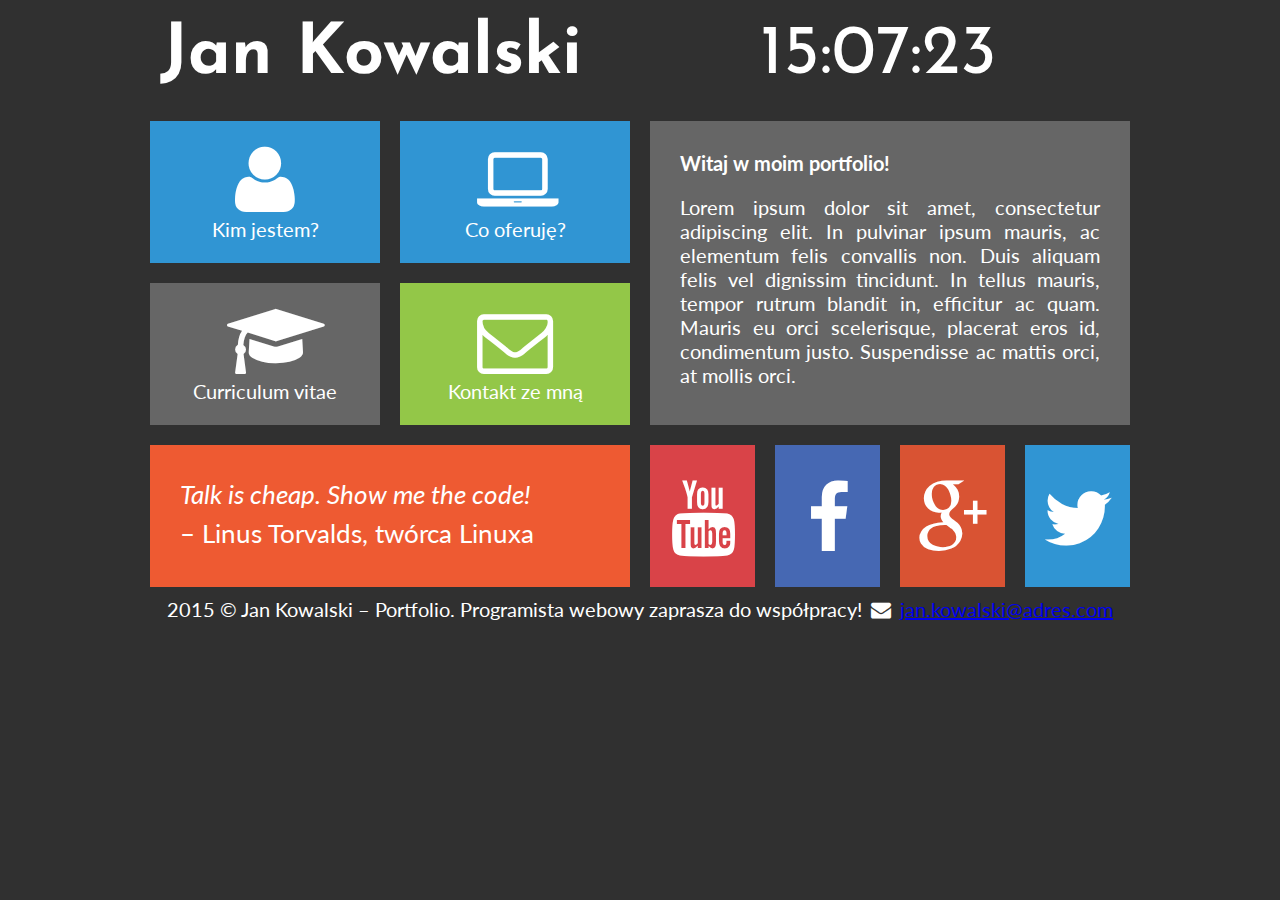
<file: index.html>
<!DOCTYPE HTML>
	<html lang="pl">
		<head>
			<meta charset="UTF-8">
			<meta name="viewport" content="width=device-width,initial-scale=1.0">

			<title>Jan Kowalski</title>

			<meta name="description" content="Stworzę dla Ciebie wyjątkową stronę www! Zatrudnij programistę webowego: PHP, JavaScript, HTML, CSS, MySQL, WordPress, Joomla, Drupal.">
			<meta name="keywords" content="zamów, stronę, tworzenie, www, programista, portfolio, php, javascript, html, css, WordPress, Joomla, Drupal">

			<link rel="stylesheet" href="css/style.css">
			<link rel="stylesheet" href="css/fontello.css">
			<link href="http://fonts.googleapis.com/css?family=Lato%7CJosefin+Sans&subset=latin,latin-ext" rel="stylesheet">
		</head>

		<body class="container">
			<header class="header clearfix">
				<h1 class="header__logo logo">
					<a href="/" class="logo__link">Jan Kowalski</a>
				</h1>
				<time id="timer" class="header__timer timer">12:00:00</time>
			</header>

			<div class="column">
				<nav>
					<h2 class="visuallyhidden">Nawigacja</h2>
					<ul class="nav clearfix">
						<li class="nav__item tile">
							<a href="kim-jestem" class="tile__link">
								<i class="tile__icon icon-user" aria-hidden="true"></i>
								Kim jestem?
							</a>
						</li>
						<li class="nav__item tile">
							<a href="oferta" class="tile__link">
								<i class="tile__icon icon-laptop" aria-hidden="true"></i>
								Co oferuję?
							</a>
						</li>

						<li class="nav__item tile tile_secondary">
							<a href="cv" class="tile__link">
								<i class="tile__icon icon-graduation-cap" aria-hidden="true"></i>
								Curriculum vitae
							</a>
						</li>
						<li class="nav__item tile tile_tertiary clearfix">
							<a href="kontakt" class="tile__link">
								<i class="tile__icon icon-mail" aria-hidden="true"></i>
								Kontakt ze mną
							</a>
						</li>
					</ul>
				</nav>

				<blockquote class="tile tile_full-width quote">
					<p class="quote__text">Talk is cheap. Show me the code!</p>
					<cite class="quote__source">Linus Torvalds, twórca Linuxa</cite>
				</blockquote>
			</div>

			<div class="column clearfix">
				<main class="main">
					<h2 class="main__title">Witaj w moim portfolio!</h2>
					<p>Lorem ipsum dolor sit amet, consectetur adipiscing elit. In pulvinar ipsum mauris, ac elementum felis convallis non. Duis aliquam felis vel dignissim tincidunt. In tellus mauris, tempor rutrum blandit in, efficitur ac quam. Mauris eu orci scelerisque, placerat eros id, condimentum justo. Suspendisse ac mattis orci, at mollis orci.</p>
				</main>

				<nav>
					<h2 class="visuallyhidden">Moja obecność w sieciach społecznościowych</h2>
					<ul class="nav clearfix">
						<li class="nav__item social social_youtube">
							<a href="http://youtube.com" class="social__link">
								<i class="social__icon icon-youtube" aria-hidden="true"></i>
								<span class="visuallyhidden">YouTube</span>
							</a>
						</li>
						<li class="nav__item social social_facebook">
							<a href="http://facebook.com" class="social__link">
								<i class="social__icon icon-facebook" aria-hidden="true"></i>
								<span class="visuallyhidden">Facebook</span>
							</a>
						</li>
						<li class="nav__item social social_gplus">
							<a href="http://plus.google.com" class="social__link">
								<i class="social__icon icon-gplus" aria-hidden="true"></i>
								<span class="visuallyhidden">Google+</span>
							</a>
						</li>
						<li class="nav__item social social_twitter">
							<a href="http://twitter.com" class="social__link">
								<i class="social__icon icon-twitter" aria-hidden="true"></i>
								<span class="visuallyhidden">Twitter</span>
							</a>
						</li>
					</ul>
				</nav>
			</div>

			<footer class="footer">2015 © Jan Kowalski – Portfolio. Programista webowy zaprasza do współpracy! <i class="icon-mail-alt" aria-hidden="true"></i> <span class="visuallyhidden">E-mail</span><a href="mailto:jan.kowalski@adres.com">jan.kowalski@adres.com</a></footer>

			<script src="js/timer.js"></script>
		</body>
	</html>
</file>
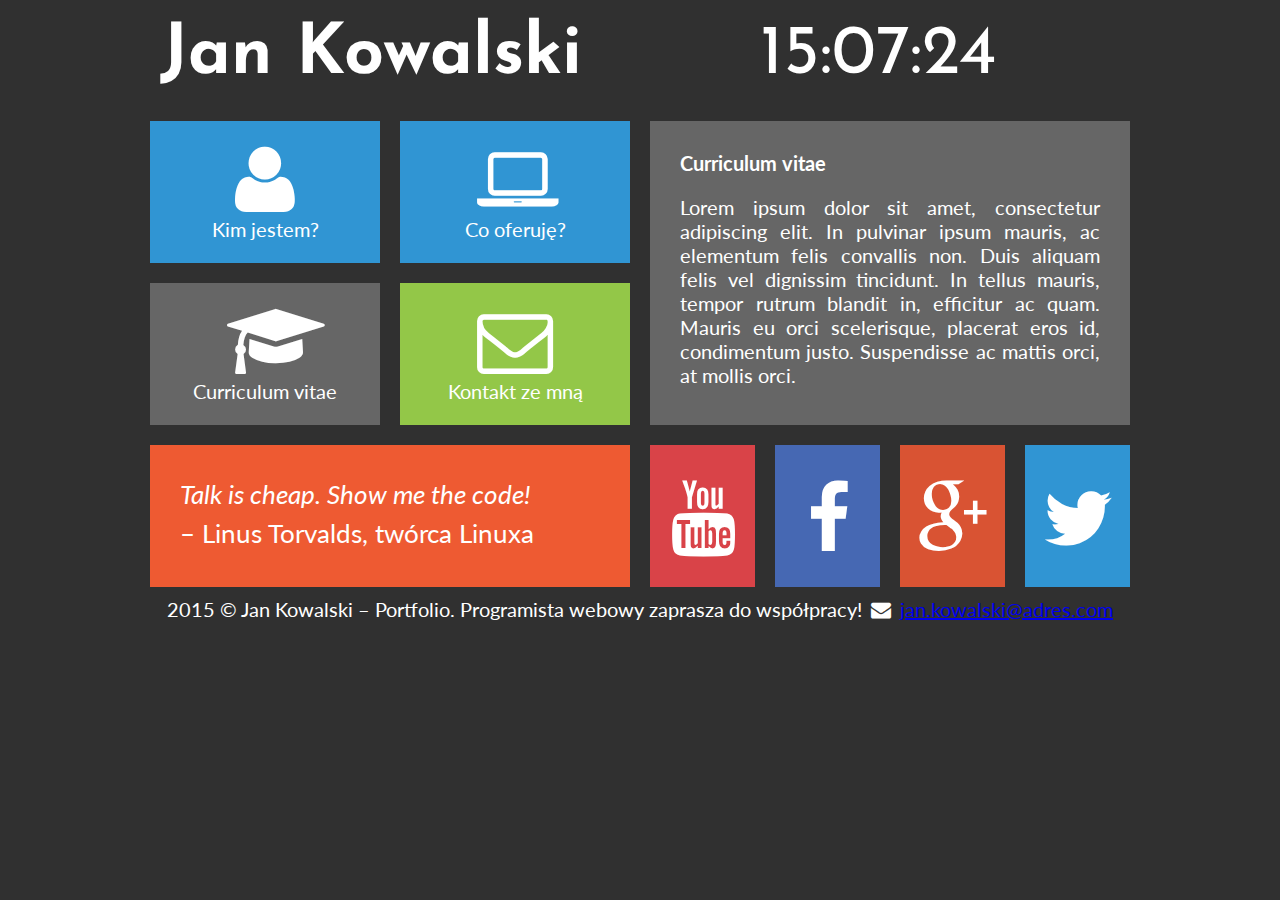
<file: cv.html>
<!DOCTYPE HTML>
	<html lang="pl">
		<head>
			<meta charset="UTF-8">
			<meta name="viewport" content="width=device-width,initial-scale=1.0">

			<title>CV Jana Kowalskiego</title>

			<meta name="description" content="Stworzę dla Ciebie wyjątkową stronę www! Zatrudnij programistę webowego: PHP, JavaScript, HTML, CSS, MySQL, WordPress, Joomla, Drupal.">
			<meta name="keywords" content="zamów, stronę, tworzenie, www, programista, portfolio, php, javascript, html, css, WordPress, Joomla, Drupal">

			<link rel="stylesheet" href="css/style.css">
			<link rel="stylesheet" href="css/fontello.css">
			<link href="http://fonts.googleapis.com/css?family=Lato%7CJosefin+Sans&subset=latin,latin-ext" rel="stylesheet">
		</head>

		<body class="container">
			<header class="header clearfix">
				<h1 class="header__logo logo">
					<a href="/" class="logo__link">Jan Kowalski</a>
				</h1>
				<time id="timer" class="header__timer timer">12:00:00</time>
			</header>

			<div class="column">
				<nav>
					<h2 class="visuallyhidden">Nawigacja</h2>
					<ul class="nav clearfix">
						<li class="nav__item tile">
							<a href="kim-jestem" class="tile__link">
								<i class="tile__icon icon-user" aria-hidden="true"></i>
								Kim jestem?
							</a>
						</li>
						<li class="nav__item tile">
							<a href="oferta" class="tile__link">
								<i class="tile__icon icon-laptop" aria-hidden="true"></i>
								Co oferuję?
							</a>
						</li>

						<li class="nav__item tile tile_secondary">
							<a href="cv" class="tile__link">
								<i class="tile__icon icon-graduation-cap" aria-hidden="true"></i>
								Curriculum vitae
							</a>
						</li>
						<li class="nav__item tile tile_tertiary clearfix">
							<a href="kontakt" class="tile__link">
								<i class="tile__icon icon-mail" aria-hidden="true"></i>
								Kontakt ze mną
							</a>
						</li>
					</ul>
				</nav>

				<blockquote class="tile tile_full-width quote">
					<p class="quote__text">Talk is cheap. Show me the code!</p>
					<cite class="quote__source">Linus Torvalds, twórca Linuxa</cite>
				</blockquote>
			</div>

			<div class="column clearfix">
				<main class="main">
					<h2 class="main__title">Curriculum vitae</h2>
					<p>Lorem ipsum dolor sit amet, consectetur adipiscing elit. In pulvinar ipsum mauris, ac elementum felis convallis non. Duis aliquam felis vel dignissim tincidunt. In tellus mauris, tempor rutrum blandit in, efficitur ac quam. Mauris eu orci scelerisque, placerat eros id, condimentum justo. Suspendisse ac mattis orci, at mollis orci.</p>
				</main>

				<nav>
					<h2 class="visuallyhidden">Moja obecność w sieciach społecznościowych</h2>
					<ul class="nav clearfix">
						<li class="nav__item social social_youtube">
							<a href="http://youtube.com" class="social__link">
								<i class="social__icon icon-youtube" aria-hidden="true"></i>
								<span class="visuallyhidden">YouTube</span>
							</a>
						</li>
						<li class="nav__item social social_facebook">
							<a href="http://facebook.com" class="social__link">
								<i class="social__icon icon-facebook" aria-hidden="true"></i>
								<span class="visuallyhidden">Facebook</span>
							</a>
						</li>
						<li class="nav__item social social_gplus">
							<a href="http://plus.google.com" class="social__link">
								<i class="social__icon icon-gplus" aria-hidden="true"></i>
								<span class="visuallyhidden">Google+</span>
							</a>
						</li>
						<li class="nav__item social social_twitter">
							<a href="http://twitter.com" class="social__link">
								<i class="social__icon icon-twitter" aria-hidden="true"></i>
								<span class="visuallyhidden">Twitter</span>
							</a>
						</li>
					</ul>
				</nav>
			</div>

			<footer class="footer">2015 © Jan Kowalski – Portfolio. Programista webowy zaprasza do współpracy! <i class="icon-mail-alt" aria-hidden="true"></i> <span class="visuallyhidden">E-mail</span><a href="mailto:jan.kowalski@adres.com">jan.kowalski@adres.com</a></footer>

			<script src="js/timer.js"></script>
		</body>
	</html>
</file>
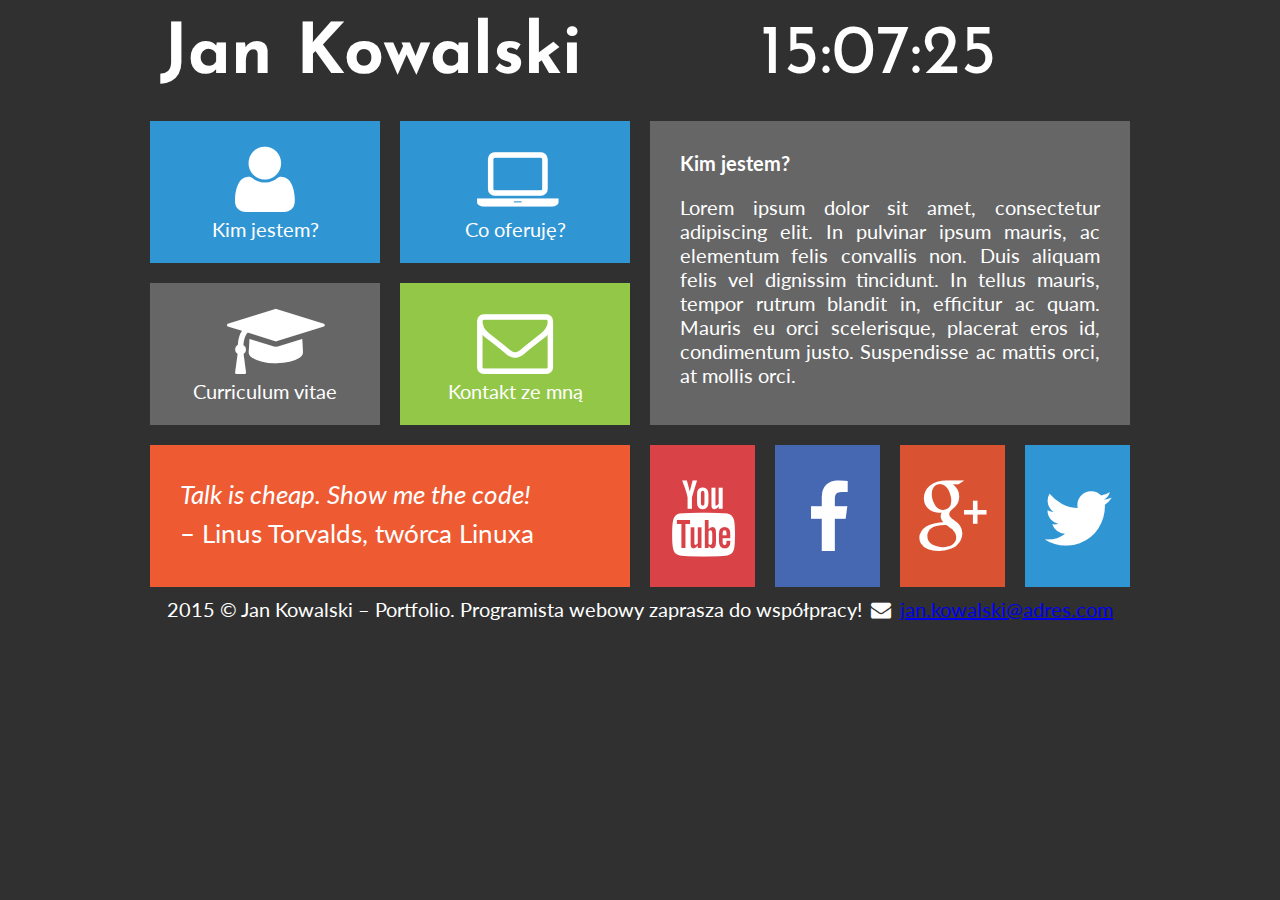
<file: kimjestem.html>
<!DOCTYPE HTML>
	<html lang="pl">
		<head>
			<meta charset="UTF-8">
			<meta name="viewport" content="width=device-width,initial-scale=1.0">

			<title>Kim jest Jan Kowalski?</title>

			<meta name="description" content="Stworzę dla Ciebie wyjątkową stronę www! Zatrudnij programistę webowego: PHP, JavaScript, HTML, CSS, MySQL, WordPress, Joomla, Drupal.">
			<meta name="keywords" content="zamów, stronę, tworzenie, www, programista, portfolio, php, javascript, html, css, WordPress, Joomla, Drupal">

			<link rel="stylesheet" href="css/style.css">
			<link rel="stylesheet" href="css/fontello.css">
			<link href="http://fonts.googleapis.com/css?family=Lato%7CJosefin+Sans&subset=latin,latin-ext" rel="stylesheet">
		</head>

		<body class="container">
			<header class="header clearfix">
				<h1 class="header__logo logo">
					<a href="/" class="logo__link">Jan Kowalski</a>
				</h1>
				<time id="timer" class="header__timer timer">12:00:00</time>
			</header>

			<div class="column">
				<nav>
					<h2 class="visuallyhidden">Nawigacja</h2>
					<ul class="nav clearfix">
						<li class="nav__item tile">
							<a href="kim-jestem" class="tile__link">
								<i class="tile__icon icon-user" aria-hidden="true"></i>
								Kim jestem?
							</a>
						</li>
						<li class="nav__item tile">
							<a href="oferta" class="tile__link">
								<i class="tile__icon icon-laptop" aria-hidden="true"></i>
								Co oferuję?
							</a>
						</li>

						<li class="nav__item tile tile_secondary">
							<a href="cv" class="tile__link">
								<i class="tile__icon icon-graduation-cap" aria-hidden="true"></i>
								Curriculum vitae
							</a>
						</li>
						<li class="nav__item tile tile_tertiary clearfix">
							<a href="kontakt" class="tile__link">
								<i class="tile__icon icon-mail" aria-hidden="true"></i>
								Kontakt ze mną
							</a>
						</li>
					</ul>
				</nav>

				<blockquote class="tile tile_full-width quote">
					<p class="quote__text">Talk is cheap. Show me the code!</p>
					<cite class="quote__source">Linus Torvalds, twórca Linuxa</cite>
				</blockquote>
			</div>

			<div class="column clearfix">
				<main class="main">
					<h2 class="main__title">Kim jestem?</h2>
					<p>Lorem ipsum dolor sit amet, consectetur adipiscing elit. In pulvinar ipsum mauris, ac elementum felis convallis non. Duis aliquam felis vel dignissim tincidunt. In tellus mauris, tempor rutrum blandit in, efficitur ac quam. Mauris eu orci scelerisque, placerat eros id, condimentum justo. Suspendisse ac mattis orci, at mollis orci.</p>
				</main>

				<nav>
					<h2 class="visuallyhidden">Moja obecność w sieciach społecznościowych</h2>
					<ul class="nav clearfix">
						<li class="nav__item social social_youtube">
							<a href="http://youtube.com" class="social__link">
								<i class="social__icon icon-youtube" aria-hidden="true"></i>
								<span class="visuallyhidden">YouTube</span>
							</a>
						</li>
						<li class="nav__item social social_facebook">
							<a href="http://facebook.com" class="social__link">
								<i class="social__icon icon-facebook" aria-hidden="true"></i>
								<span class="visuallyhidden">Facebook</span>
							</a>
						</li>
						<li class="nav__item social social_gplus">
							<a href="http://plus.google.com" class="social__link">
								<i class="social__icon icon-gplus" aria-hidden="true"></i>
								<span class="visuallyhidden">Google+</span>
							</a>
						</li>
						<li class="nav__item social social_twitter">
							<a href="http://twitter.com" class="social__link">
								<i class="social__icon icon-twitter" aria-hidden="true"></i>
								<span class="visuallyhidden">Twitter</span>
							</a>
						</li>
					</ul>
				</nav>
			</div>

			<footer class="footer">2015 © Jan Kowalski – Portfolio. Programista webowy zaprasza do współpracy! <i class="icon-mail-alt" aria-hidden="true"></i> <span class="visuallyhidden">E-mail</span><a href="mailto:jan.kowalski@adres.com">jan.kowalski@adres.com</a></footer>

			<script src="js/timer.js"></script>
		</body>
	</html>
</file>
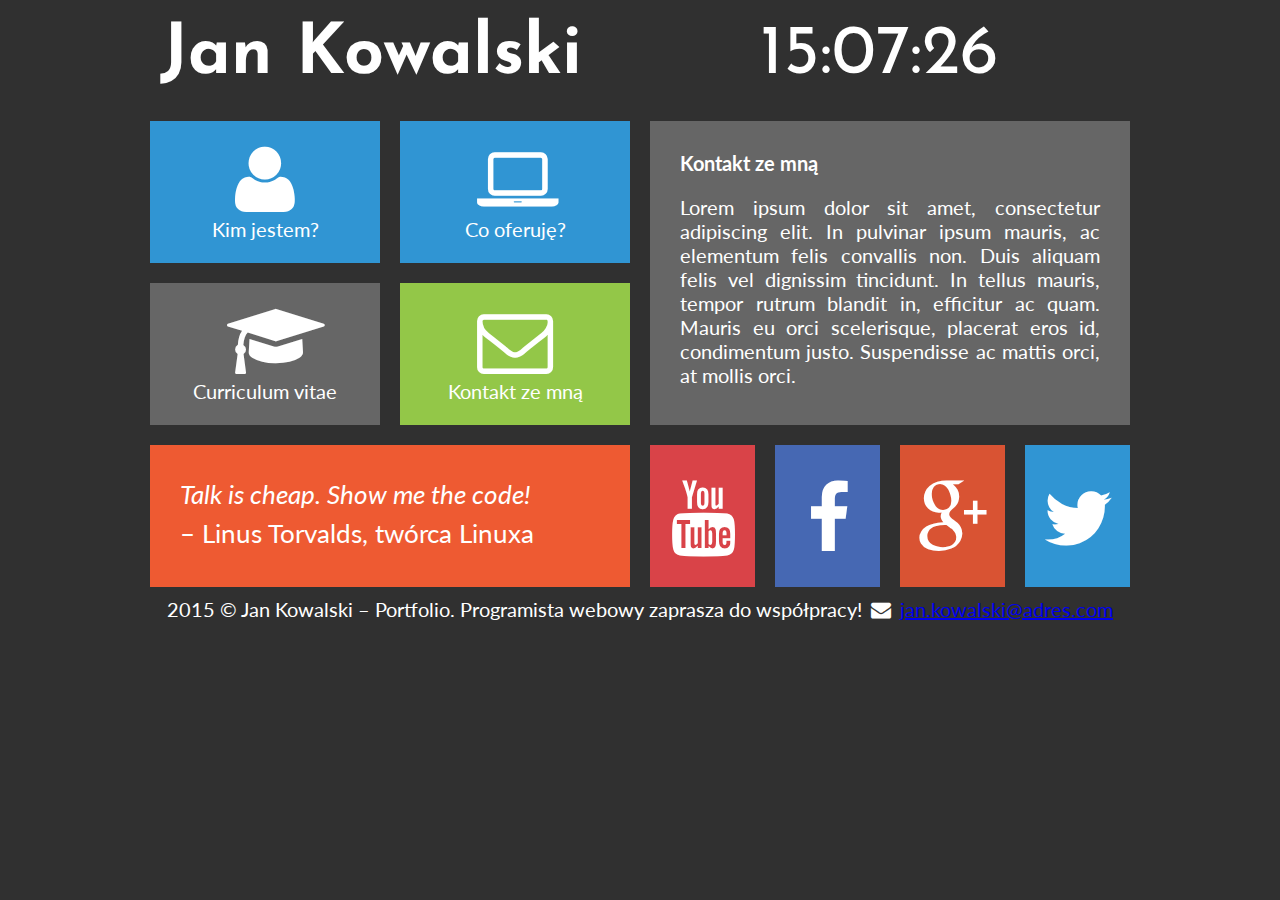
<file: kontakt.html>
<!DOCTYPE HTML>
	<html lang="pl">
		<head>
			<meta charset="UTF-8">
			<meta name="viewport" content="width=device-width,initial-scale=1.0">

			<title>Kontakt z Janem Kowalskim</title>

			<meta name="description" content="Stworzę dla Ciebie wyjątkową stronę www! Zatrudnij programistę webowego: PHP, JavaScript, HTML, CSS, MySQL, WordPress, Joomla, Drupal.">
			<meta name="keywords" content="zamów, stronę, tworzenie, www, programista, portfolio, php, javascript, html, css, WordPress, Joomla, Drupal">

			<link rel="stylesheet" href="css/style.css">
			<link rel="stylesheet" href="css/fontello.css">
			<link href="http://fonts.googleapis.com/css?family=Lato%7CJosefin+Sans&subset=latin,latin-ext" rel="stylesheet">
		</head>

		<body class="container">
			<header class="header clearfix">
				<h1 class="header__logo logo">
					<a href="/" class="logo__link">Jan Kowalski</a>
				</h1>
				<time id="timer" class="header__timer timer">12:00:00</time>
			</header>

			<div class="column">
				<nav>
					<h2 class="visuallyhidden">Nawigacja</h2>
					<ul class="nav clearfix">
						<li class="nav__item tile">
							<a href="kim-jestem" class="tile__link">
								<i class="tile__icon icon-user" aria-hidden="true"></i>
								Kim jestem?
							</a>
						</li>
						<li class="nav__item tile">
							<a href="oferta" class="tile__link">
								<i class="tile__icon icon-laptop" aria-hidden="true"></i>
								Co oferuję?
							</a>
						</li>

						<li class="nav__item tile tile_secondary">
							<a href="cv" class="tile__link">
								<i class="tile__icon icon-graduation-cap" aria-hidden="true"></i>
								Curriculum vitae
							</a>
						</li>
						<li class="nav__item tile tile_tertiary clearfix">
							<a href="kontakt" class="tile__link">
								<i class="tile__icon icon-mail" aria-hidden="true"></i>
								Kontakt ze mną
							</a>
						</li>
					</ul>
				</nav>

				<blockquote class="tile tile_full-width quote">
					<p class="quote__text">Talk is cheap. Show me the code!</p>
					<cite class="quote__source">Linus Torvalds, twórca Linuxa</cite>
				</blockquote>
			</div>

			<div class="column clearfix">
				<main class="main">
					<h2 class="main__title">Kontakt ze mną</h2>
					<p>Lorem ipsum dolor sit amet, consectetur adipiscing elit. In pulvinar ipsum mauris, ac elementum felis convallis non. Duis aliquam felis vel dignissim tincidunt. In tellus mauris, tempor rutrum blandit in, efficitur ac quam. Mauris eu orci scelerisque, placerat eros id, condimentum justo. Suspendisse ac mattis orci, at mollis orci.</p>
				</main>

				<nav>
					<h2 class="visuallyhidden">Moja obecność w sieciach społecznościowych</h2>
					<ul class="nav clearfix">
						<li class="nav__item social social_youtube">
							<a href="http://youtube.com" class="social__link">
								<i class="social__icon icon-youtube" aria-hidden="true"></i>
								<span class="visuallyhidden">YouTube</span>
							</a>
						</li>
						<li class="nav__item social social_facebook">
							<a href="http://facebook.com" class="social__link">
								<i class="social__icon icon-facebook" aria-hidden="true"></i>
								<span class="visuallyhidden">Facebook</span>
							</a>
						</li>
						<li class="nav__item social social_gplus">
							<a href="http://plus.google.com" class="social__link">
								<i class="social__icon icon-gplus" aria-hidden="true"></i>
								<span class="visuallyhidden">Google+</span>
							</a>
						</li>
						<li class="nav__item social social_twitter">
							<a href="http://twitter.com" class="social__link">
								<i class="social__icon icon-twitter" aria-hidden="true"></i>
								<span class="visuallyhidden">Twitter</span>
							</a>
						</li>
					</ul>
				</nav>
			</div>

			<footer class="footer">2015 © Jan Kowalski – Portfolio. Programista webowy zaprasza do współpracy! <i class="icon-mail-alt" aria-hidden="true"></i> <span class="visuallyhidden">E-mail</span><a href="mailto:jan.kowalski@adres.com">jan.kowalski@adres.com</a></footer>

			<script src="js/timer.js"></script>
		</body>
	</html>
</file>
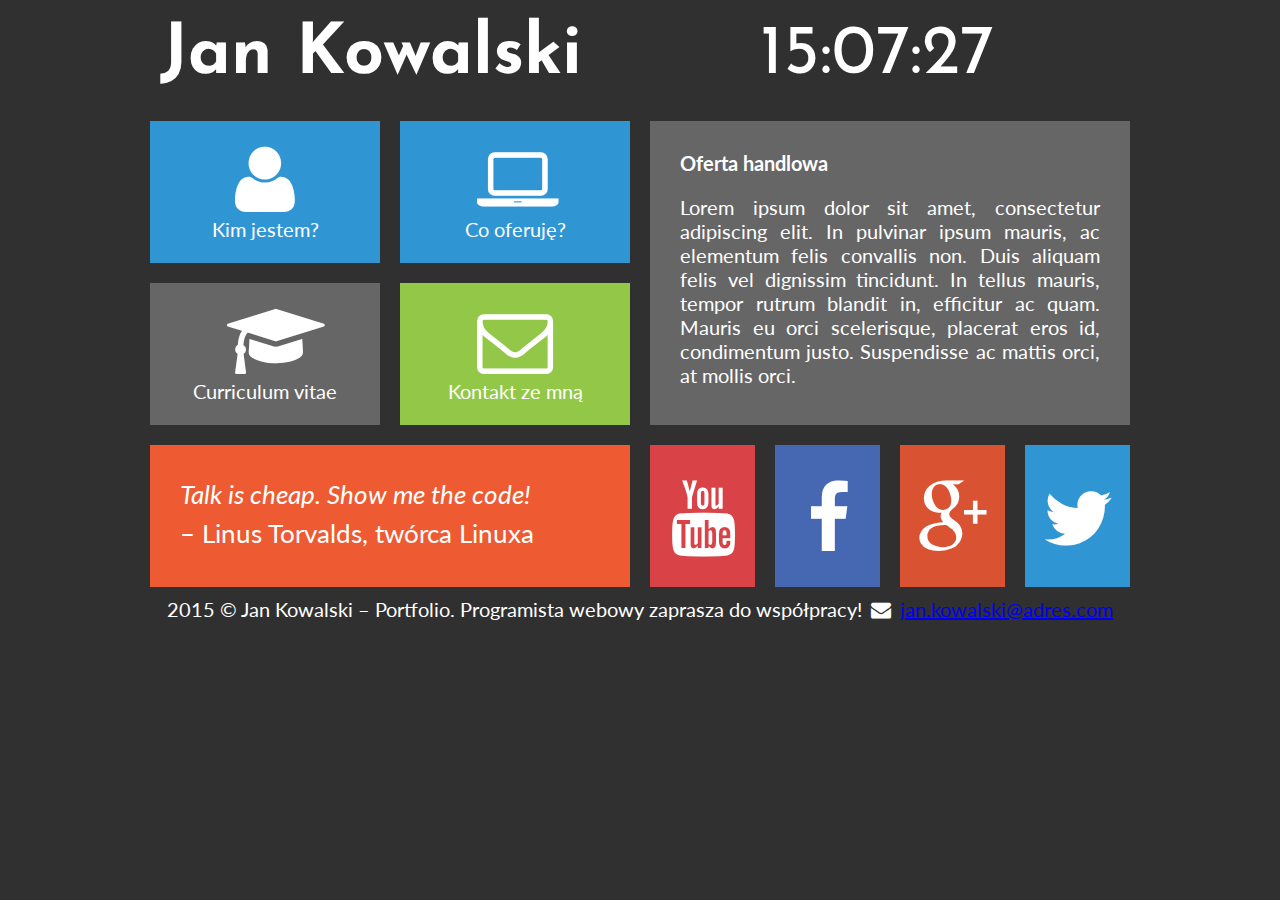
<file: oferta.html>
<!DOCTYPE HTML>
	<html lang="pl">
		<head>
			<meta charset="UTF-8">
			<meta name="viewport" content="width=device-width,initial-scale=1.0">

			<title>Oferta Jana Kowalskiego</title>

			<meta name="description" content="Stworzę dla Ciebie wyjątkową stronę www! Zatrudnij programistę webowego: PHP, JavaScript, HTML, CSS, MySQL, WordPress, Joomla, Drupal.">
			<meta name="keywords" content="zamów, stronę, tworzenie, www, programista, portfolio, php, javascript, html, css, WordPress, Joomla, Drupal">

			<link rel="stylesheet" href="css/style.css">
			<link rel="stylesheet" href="css/fontello.css">
			<link href="http://fonts.googleapis.com/css?family=Lato%7CJosefin+Sans&subset=latin,latin-ext" rel="stylesheet">
		</head>

		<body class="container">
			<header class="header clearfix">
				<h1 class="header__logo logo">
					<a href="/" class="logo__link">Jan Kowalski</a>
				</h1>
				<time id="timer" class="header__timer timer">12:00:00</time>
			</header>

			<div class="column">
				<nav>
					<h2 class="visuallyhidden">Nawigacja</h2>
					<ul class="nav clearfix">
						<li class="nav__item tile">
							<a href="kim-jestem" class="tile__link">
								<i class="tile__icon icon-user" aria-hidden="true"></i>
								Kim jestem?
							</a>
						</li>
						<li class="nav__item tile">
							<a href="oferta" class="tile__link">
								<i class="tile__icon icon-laptop" aria-hidden="true"></i>
								Co oferuję?
							</a>
						</li>

						<li class="nav__item tile tile_secondary">
							<a href="cv" class="tile__link">
								<i class="tile__icon icon-graduation-cap" aria-hidden="true"></i>
								Curriculum vitae
							</a>
						</li>
						<li class="nav__item tile tile_tertiary clearfix">
							<a href="kontakt" class="tile__link">
								<i class="tile__icon icon-mail" aria-hidden="true"></i>
								Kontakt ze mną
							</a>
						</li>
					</ul>
				</nav>

				<blockquote class="tile tile_full-width quote">
					<p class="quote__text">Talk is cheap. Show me the code!</p>
					<cite class="quote__source">Linus Torvalds, twórca Linuxa</cite>
				</blockquote>
			</div>

			<div class="column clearfix">
				<main class="main">
					<h2 class="main__title">Oferta handlowa</h2>
					<p>Lorem ipsum dolor sit amet, consectetur adipiscing elit. In pulvinar ipsum mauris, ac elementum felis convallis non. Duis aliquam felis vel dignissim tincidunt. In tellus mauris, tempor rutrum blandit in, efficitur ac quam. Mauris eu orci scelerisque, placerat eros id, condimentum justo. Suspendisse ac mattis orci, at mollis orci.</p>
				</main>

				<nav>
					<h2 class="visuallyhidden">Moja obecność w sieciach społecznościowych</h2>
					<ul class="nav clearfix">
						<li class="nav__item social social_youtube">
							<a href="http://youtube.com" class="social__link">
								<i class="social__icon icon-youtube" aria-hidden="true"></i>
								<span class="visuallyhidden">YouTube</span>
							</a>
						</li>
						<li class="nav__item social social_facebook">
							<a href="http://facebook.com" class="social__link">
								<i class="social__icon icon-facebook" aria-hidden="true"></i>
								<span class="visuallyhidden">Facebook</span>
							</a>
						</li>
						<li class="nav__item social social_gplus">
							<a href="http://plus.google.com" class="social__link">
								<i class="social__icon icon-gplus" aria-hidden="true"></i>
								<span class="visuallyhidden">Google+</span>
							</a>
						</li>
						<li class="nav__item social social_twitter">
							<a href="http://twitter.com" class="social__link">
								<i class="social__icon icon-twitter" aria-hidden="true"></i>
								<span class="visuallyhidden">Twitter</span>
							</a>
						</li>
					</ul>
				</nav>
			</div>

			<footer class="footer">2015 © Jan Kowalski – Portfolio. Programista webowy zaprasza do współpracy! <i class="icon-mail-alt" aria-hidden="true"></i> <span class="visuallyhidden">E-mail</span><a href="mailto:jan.kowalski@adres.com">jan.kowalski@adres.com</a></footer>

			<script src="js/timer.js"></script>
		</body>
	</html>
</file>
<file: css/style.css>
*, *::before, *::after {
	box-sizing: border-box;
}

body {
	background-color: #303030;
	color: #fff;
	font-family: 'Lato', sans-serif;
	font-size: 20px;
}

.clearfix:after {
	content: '';
	display: table;
	clear: both;
}

@media screen and (min-width: 1000px) {
	.container {
		width: 1000px;
		margin-left: auto;
		margin-right: auto;
	}
}

.header, .footer {
	margin: 20px;
	text-align: center;
	clear: both;
}

@media screen and (min-width: 1000px) {
	.header, .footer {
		width: 960px;
	}
}

.logo {
	font-family: 'Josefin Sans', sans-serif;
	font-size: 70px;
	text-align: left;
	margin: 0;
}

.logo__link {
	color: #fff;
	text-decoration: none;
}

.timer {
	font-family: 'Josefin Sans', sans-serif;
	font-size: 70px;
	text-align: left;
}

@media screen and (min-width: 1000px) {
	.logo {
		float: left;
		width: 600px;
	}

	.timer {
		float: left;
	}
}

@media screen and (min-width: 1000px) {
	.column {
		width: 50%;
		float: left;
	}
}

.nav {
	list-style: none;
	margin: 0;
	padding: 0;
}

.tile {
	margin: 0;
}

.tile__link {
	margin: 10px;
	background-color: #3095d3;
	text-align: center;
	color: #fff;
	text-decoration: none;
	display: block;
	padding-bottom: 20px;
}

@media screen and (min-width: 1000px) {
	.tile__link {
		width: 230px;
		height: 142px;
		float: left;
		text-align: center;
		padding: 0;
	}
}

.tile__link:hover, .tile__link:focus {
	background-color: #2084c2;
}

.tile_secondary .tile__link {
	background-color: #666;
}

.tile_secondary .tile__link:hover, .tile_secondary .tile__link:focus {
	background-color: #555;
}

.tile_tertiary .tile__link {
	background-color: #93c748;
}

.tile_tertiary .tile__link:hover, .tile_tertiary .tile__link:focus {
	background-color: #82b637;
}

.tile_full-width {
	margin: 10px;
	background-color: #ee5a32;
	font-size: 26px;
	padding: 30px;
	line-height: 150%;
}

@media screen and (min-width: 1000px) {
	.tile_full-width {
		height: 142px;
	}
}

.tile__icon {
	display: block;
}

.quote__text {
	font-style: italic;
	margin: 0;
}

.quote__source {
	font-style: normal
}

.quote__source::before {
	content: '– ';
}

.main {
	margin: 10px;
	background-color: #666;
	text-align: justify;
	padding: 30px;
}

@media screen and (min-width: 1000px) {
	.main {
		height: 304px;
	}
}

.main__title {
	margin: 0;
	font-size: 1em;
}

.social__link {
	margin: 10px;
	background-color: #d94348;
	color: #fff;
	text-decoration: none;
	display: block;
	padding-bottom: 20px;
	text-align: center;
}

@media screen and (min-width: 1000px) {
	.social__link {
		width: 105px;
		height: 142px;
		float: left;
		padding: 0;
	}
}

.social_youtube .social__link:hover, .social_youtube .social__link:focus {
	background-color: #c83237;
}

.social_facebook .social__link {
	background-color: #4668b3;
}

.social_facebook .social__link:hover, .social_facebook .social__link:focus {
	background-color: #3557a2;
}

.social_gplus .social__link {
	background-color: #d95333;
}

.social_gplus .social__link:hover, .social_gplus .social__link:focus {
	background-color: #c84222;
}

.social_twitter .social__link {
	background-color: #3095d3;
}

.social_twitter .social__link:hover, .social_twitter .social__link:focus {
	background-color: #2084c2;
}

.visuallyhidden {
	border: 0;
	clip: rect(0 0 0 0);
	height: 1px;
	margin: -1px;
	overflow: hidden;
	padding: 0;
	position: absolute;
	width: 1px;
}
</file>
<file: css/fontello.css>
@font-face {
  font-family: 'fontello';
  src: url('../font/fontello.eot?8811196');
  src: url('../font/fontello.eot?8811196#iefix') format('embedded-opentype'),
       url('../font/fontello.woff?8811196') format('woff'),
       url('../font/fontello.ttf?8811196') format('truetype'),
       url('../font/fontello.svg?8811196#fontello') format('svg');
  font-weight: normal;
  font-style: normal;
}
/* Chrome hack: SVG is rendered more smooth in Windozze. 100% magic, uncomment if you need it. */
/* Note, that will break hinting! In other OS-es font will be not as sharp as it could be */
/*
@media screen and (-webkit-min-device-pixel-ratio:0) {
  @font-face {
    font-family: 'fontello';
    src: url('../font/fontello.svg?8811196#fontello') format('svg');
  }
}
*/
 
 [class^="icon-"]:before, [class*=" icon-"]:before {
  font-family: "fontello";
  font-style: normal;
  font-weight: normal;
  speak: none;
 
  display: inline-block;
  text-decoration: inherit;
  width: 1em;
  margin-right: .2em;
  text-align: center;
  /* opacity: .8; */
 
  /* For safety - reset parent styles, that can break glyph codes*/
  font-variant: normal;
  text-transform: none;
 
  /* fix buttons height, for twitter bootstrap */
  line-height: 1em;
 
  /* Animation center compensation - margins should be symmetric */
  /* remove if not needed */
  margin-left: .2em;
 
  /* you can be more comfortable with increased icons size */
  /* font-size: 120%; */
 
  /* Font smoothing. That was taken from TWBS */
  -webkit-font-smoothing: antialiased;
  -moz-osx-font-smoothing: grayscale;
 
  /* Uncomment for 3D effect */
  /* text-shadow: 1px 1px 1px rgba(127, 127, 127, 0.3); */
}
 
.icon-facebook:before { content: '\e800'; font-size: 76px; margin-top: 35px;} /* '' */
.icon-twitter:before { content: '\e801'; font-size: 76px; margin-top: 35px;} /* '' */
.icon-youtube:before { content: '\e802'; font-size: 76px; margin-top: 35px;} /* '' */
.icon-gplus:before { content: '\e803'; font-size: 76px; margin-top: 35px;} /* '' */
.icon-user:before { content: '\e804'; font-size: 76px; margin-top: 20px;} /* '' */
.icon-laptop:before { content: '\e805'; font-size: 76px; margin-top: 20px;} /* '' */
.icon-graduation-cap:before { content: '\e806'; font-size: 76px; margin-top: 20px;} /* '' */
.icon-mail:before { content: '\e807'; font-size: 76px; margin-top: 20px;} /* '' */
.icon-mail-alt:before { content: '\e808'; } /* '' */
</file>
